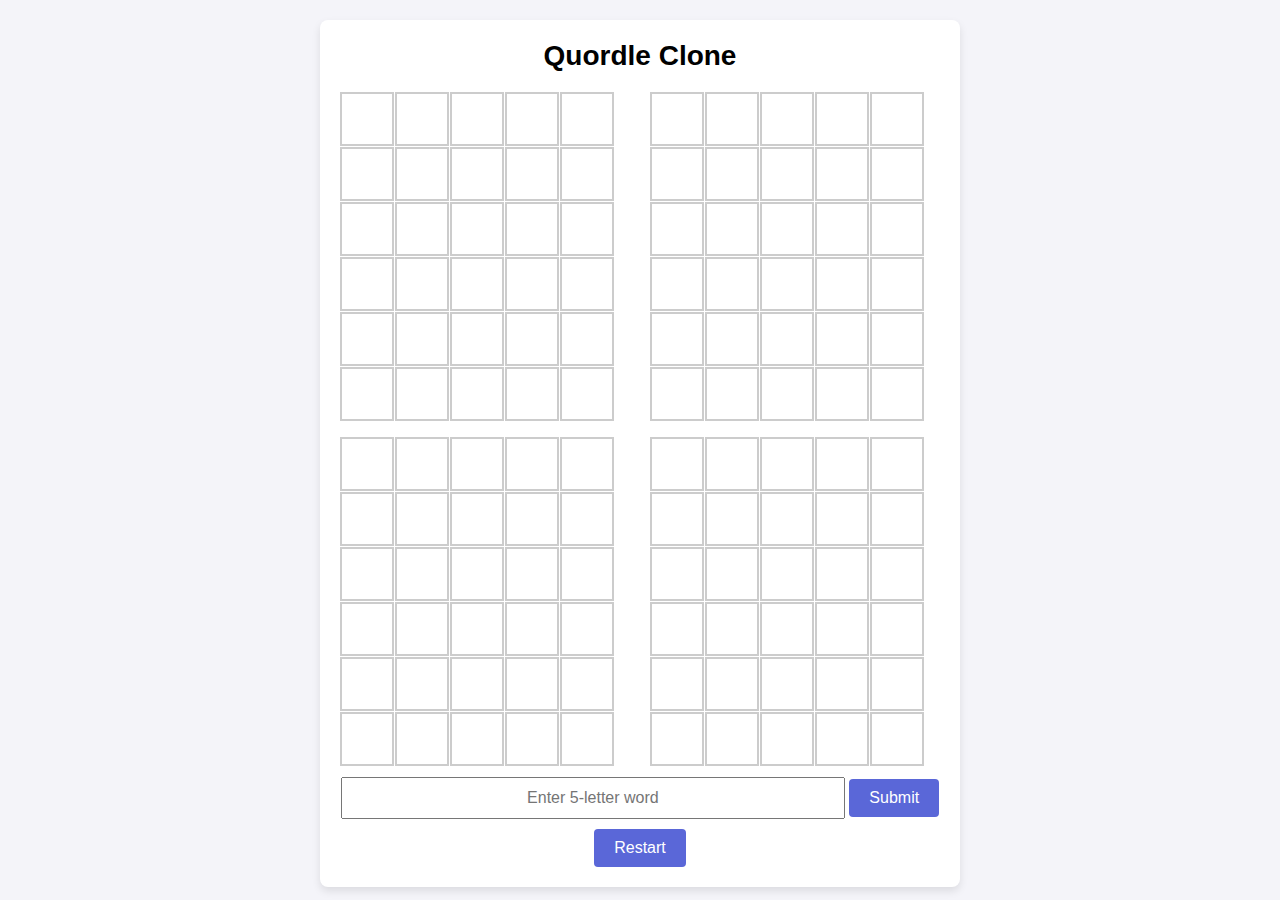
<file: game.html>
<!DOCTYPE html>
<html lang="en">
<head>
    <meta charset="UTF-8">
    <meta name="viewport" content="width=device-width, initial-scale=1.0">
    <title>Quordle Clone</title>
    <style>
        body {
            font-family: Arial, sans-serif;
            background-color: #f4f4f9;
            display: flex;
            justify-content: center;
            align-items: flex-start;
            min-height: 100vh;
            margin: 0;
            overflow-y: auto;
        }
        .container {
            background: white;
            padding: 20px;
            border-radius: 8px;
            box-shadow: 0 4px 8px rgba(0, 0, 0, 0.1);
            text-align: center;
            max-width: 600px;
            width: 100%;
            margin-top: 20px;
        }
        h1 {
            margin: 0;
            font-size: 28px;
            white-space: nowrap;
        }
        .grids {
            display: grid;
            grid-template-columns: repeat(2, auto);
            gap: 20px;
            margin-top: 20px;
        }
        .grid {
            display: grid;
            grid-template-columns: repeat(5, 50px);
            grid-template-rows: repeat(6, 50px);
            gap: 5px;
        }
        .tile {
            width: 50px;
            height: 50px;
            border: 2px solid #ccc;
            font-size: 24px;
            text-align: center;
            line-height: 50px;
            text-transform: uppercase;
        }
        .correct {
            background-color: #6aaa64;
            color: white;
        }
        .present {
            background-color: #c9b458;
            color: white;
        }
        .absent {
            background-color: #787c7e;
            color: white;
        }
        input {
            padding: 10px;
            margin-top: 15px;
            width: 80%;
            font-size: 16px;
            text-align: center;
        }
        button {
            padding: 10px 20px;
            font-size: 16px;
            background-color: #5a67d8;
            color: white;
            border: none;
            border-radius: 4px;
            cursor: pointer;
            margin-top: 10px;
        }
        button:hover {
            background-color: #434190;
        }
    </style>
</head>
<body>
    <div class="container">
        <h1>Quordle Clone</h1>
        <div class="grids">
            <div class="grid" id="grid-0"></div>
            <div class="grid" id="grid-1"></div>
            <div class="grid" id="grid-2"></div>
            <div class="grid" id="grid-3"></div>
        </div>
        <input type="text" id="guessInput" maxlength="5" placeholder="Enter 5-letter word">
        <button onclick="submitGuess()">Submit</button>
        <button onclick="restartGame()">Restart</button>
    </div>

    <script>
        const targetWords = ["crane", "flint", "spark", "glide"];
        const grids = [
            document.getElementById("grid-0"),
            document.getElementById("grid-1"),
            document.getElementById("grid-2"),
            document.getElementById("grid-3")
        ];

        function createGrids() {
            grids.forEach((grid, gridIndex) => {
                grid.innerHTML = "";
                for (let i = 0; i < 30; i++) { // 6 rows * 5 tiles
                    const tile = document.createElement("div");
                    tile.className = "tile";
                    tile.id = `grid${gridIndex}-tile${i}`;
                    grid.appendChild(tile);
                }
            });
        }

        let currentRow = 0;

        function submitGuess() {
            const guess = document.getElementById("guessInput").value.toLowerCase().trim();
            if (guess.length !== 5) {
                alert("Please enter a 5-letter word.");
                return;
            }

            grids.forEach((grid, gridIndex) => {
                checkWord(targetWords[gridIndex], guess, gridIndex);
            });
            currentRow++;
            document.getElementById("guessInput").value = "";
            if (currentRow === 6) {
                alert("Game Over!");
            }
        }

        function checkWord(target, guess, gridIndex) {
            for (let i = 0; i < 5; i++) {
                const tileIndex = currentRow * 5 + i;
                const tile = document.getElementById(`grid${gridIndex}-tile${tileIndex}`);
                tile.textContent = guess[i];
                if (guess[i] === target[i]) {
                    tile.classList.add("correct");
                } else if (target.includes(guess[i])) {
                    tile.classList.add("present");
                } else {
                    tile.classList.add("absent");
                }
            }
        }

        function restartGame() {
            currentRow = 0;
            createGrids();
            document.getElementById("guessInput").value = "";
        }

        createGrids();
    </script>
</body>
</html>
</file>
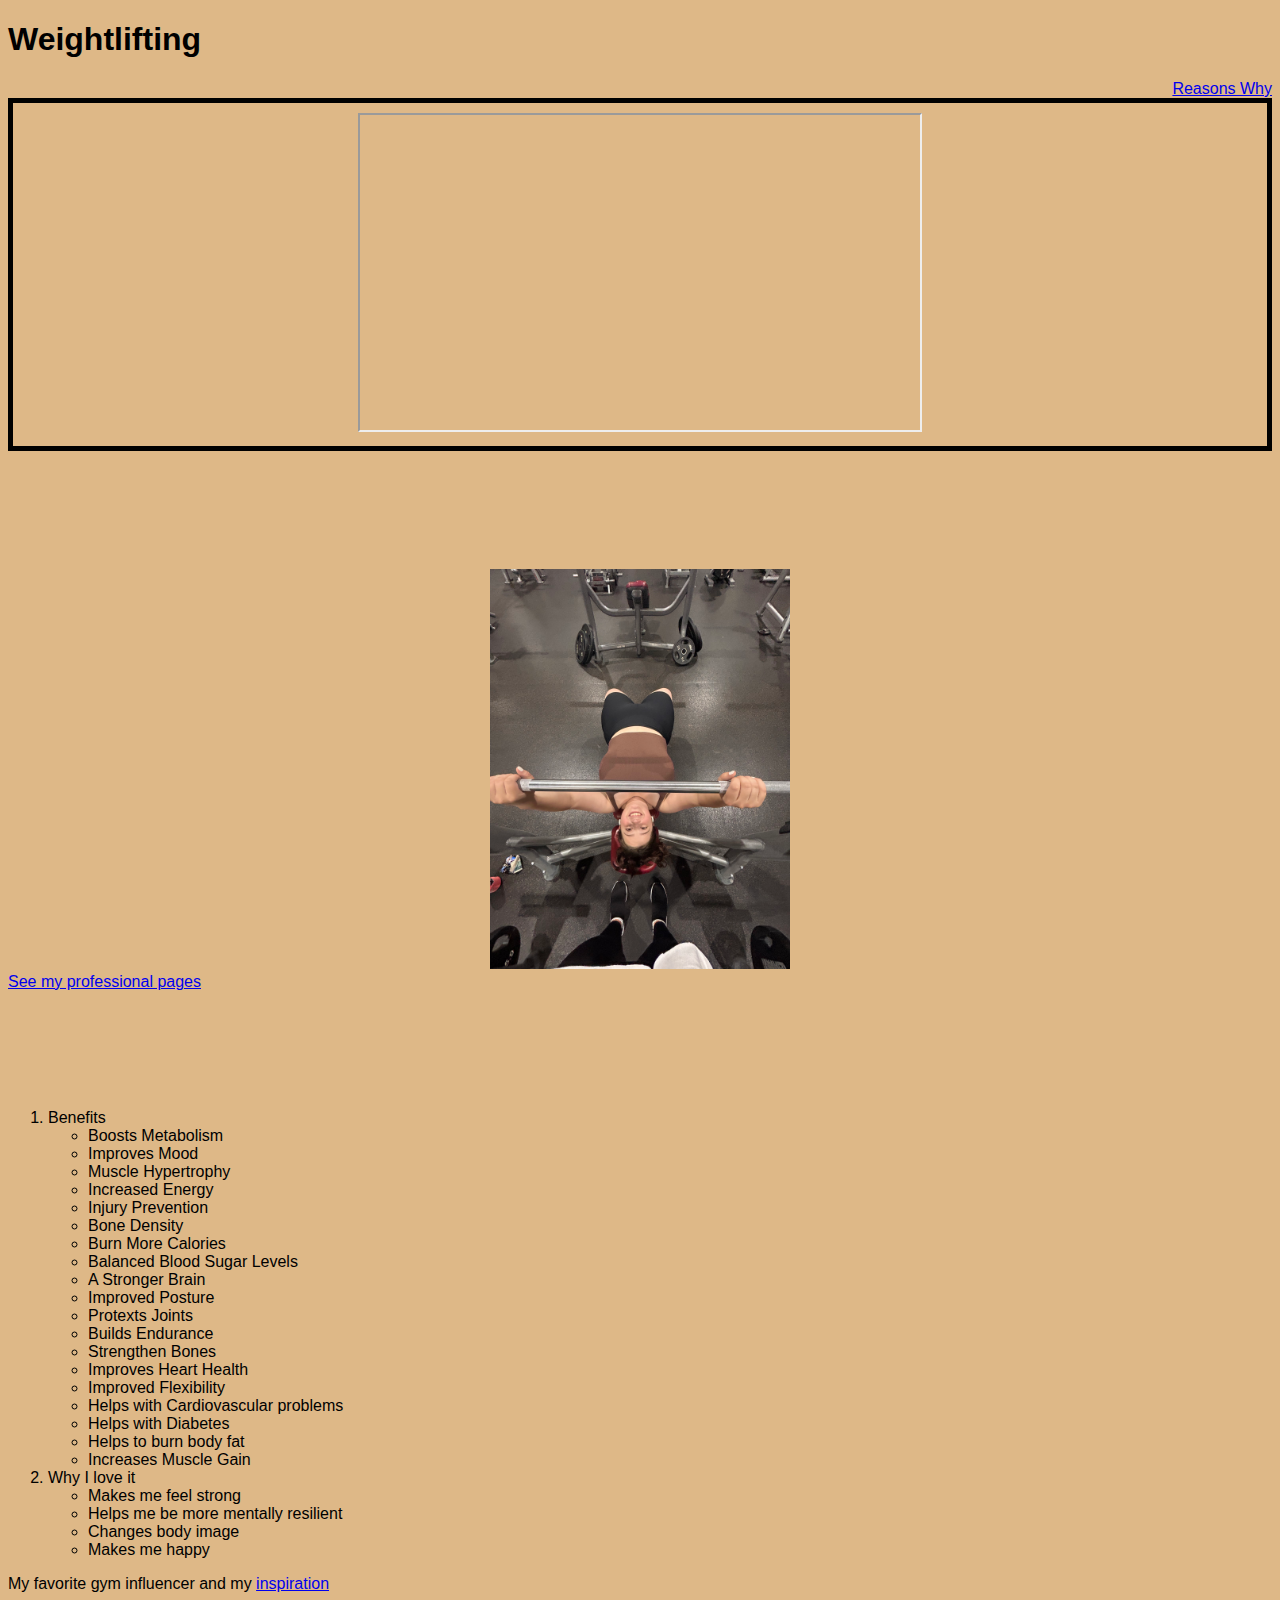
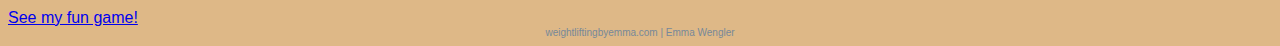
<file: scratch.html>
<!DOCTYPE html>
<html lang="en">
<head>
    <meta charset="UTF-8">
    <meta name="viewport" content="width=device-width, initial-scale=1.0">
    <title>My Passion</title>
    <link rel="stylesheet" href="css/scratchstyles.css">
</head>
<body class="background">
    <h1>Weightlifting</h1>
    <div class = reasonswhy><a 
        href="#why">Reasons Why</a>
    </div>
    
    <div class = video>
        <iframe width="560" height="315" src="https://www.youtube.com/embed/hmFQqjMF_f0?si=lr_gRQXefJKLyPqg" title="YouTube video player" allow="accelerometer; autoplay; clipboard-write; encrypted-media; gyroscope; picture-in-picture; web-share" referrerpolicy="strict-origin-when-cross-origin" allowfullscreen></iframe>
    </div>
    <p>&nbsp;</p>
    <p>&nbsp;</p>
    <p>&nbsp;</p>
    <div class = center>
         <img src="EmmaWeightlifting.jpg" height="400" width="300" alt="Emma Weightlifting">
    </div>

    
   <a href="index.html">See my professional pages</a>
    
     <p>&nbsp;</p>
     <p>&nbsp;</p>
     <p>&nbsp;</p>

    <ol>
        <li>Benefits
            <ul>
                <li>Boosts Metabolism</li>
                <li>Improves Mood</li>
                <li>Muscle Hypertrophy</li>
                <li>Increased Energy</li>
                <li>Injury Prevention</li>
                <li>Bone Density</li>
                <li>Burn More Calories</li>
                <li>Balanced Blood Sugar Levels</li>
                <li>A Stronger Brain</li>
                <li>Improved Posture</li>
                <li>Protexts Joints</li>
                <li>Builds Endurance</li>
                <li>Strengthen Bones</li>
                <li>Improves Heart Health</li>
                <li>Improved Flexibility</li>
                <li>Helps with Cardiovascular problems</li>
                <li>Helps with Diabetes</li>
                <li>Helps to burn body fat</li>
                <li>Increases Muscle Gain</li>
            </ul>
        </li>
        <li id="why">Why I love it
            <ul>
                <li>Makes me feel strong</li>
                <li>Helps me be more mentally resilient</li>
                <li>Changes body image</li>
                <li>Makes me happy</li>
            </ul>
        </li>
    </ol>
   
    <div class='tableauPlaceholder' id='viz1734476133658' style='position: relative'><noscript><a href='#'><img alt='World Records ' src='https:&#47;&#47;public.tableau.com&#47;static&#47;images&#47;We&#47;WeightliftingWorldRecords2021outdated&#47;WorldRecords&#47;1_rss.png' style='border: none' /></a></noscript><object class='tableauViz'  style='display:none;'><param name='host_url' value='https%3A%2F%2Fpublic.tableau.com%2F' /> <param name='embed_code_version' value='3' /> <param name='site_root' value='' /><param name='name' value='WeightliftingWorldRecords2021outdated&#47;WorldRecords' /><param name='tabs' value='no' /><param name='toolbar' value='yes' /><param name='static_image' value='https:&#47;&#47;public.tableau.com&#47;static&#47;images&#47;We&#47;WeightliftingWorldRecords2021outdated&#47;WorldRecords&#47;1.png' /> <param name='animate_transition' value='yes' /><param name='display_static_image' value='yes' /><param name='display_spinner' value='yes' /><param name='display_overlay' value='yes' /><param name='display_count' value='yes' /><param name='language' value='en-US' /></object></div>                <script type='text/javascript'>                    var divElement = document.getElementById('viz1734476133658');                    var vizElement = divElement.getElementsByTagName('object')[0];                    if ( divElement.offsetWidth > 800 ) { vizElement.style.width='1300px';vizElement.style.height='827px';} else if ( divElement.offsetWidth > 500 ) { vizElement.style.width='1300px';vizElement.style.height='827px';} else { vizElement.style.width='100%';vizElement.style.height='1977px';}                     var scriptElement = document.createElement('script');                    scriptElement.src = 'https://public.tableau.com/javascripts/api/viz_v1.js';                    vizElement.parentNode.insertBefore(scriptElement, vizElement);                </script>
    <p>
        My favorite gym influencer and my <a href="https://www.youtube.com/@sarahryanfit" target="_blank"> inspiration</a> 
    </p>
    <a href="game.html">See my fun game!</a>

    <div class = footer>
        weightliftingbyemma.com | Emma Wengler
    </div>
</body>
</html>
</file>
<file: css/scratchstyles.css>
.video {
    text-align: center;
    border-width: 5px;
    border-style: solid;
    padding: 10px;
}

.background {
    background-color:burlywood;
    font-family: Verdana, Geneva, Tahoma, sans-serif;
}

.reasonswhy {
    text-align: right;
    font: size 15px;
}

.footer {
    text-align: center;
    color: lightslategrey;
    font-size: 10px;
}

.center {
    text-align: center;
}
</file>
